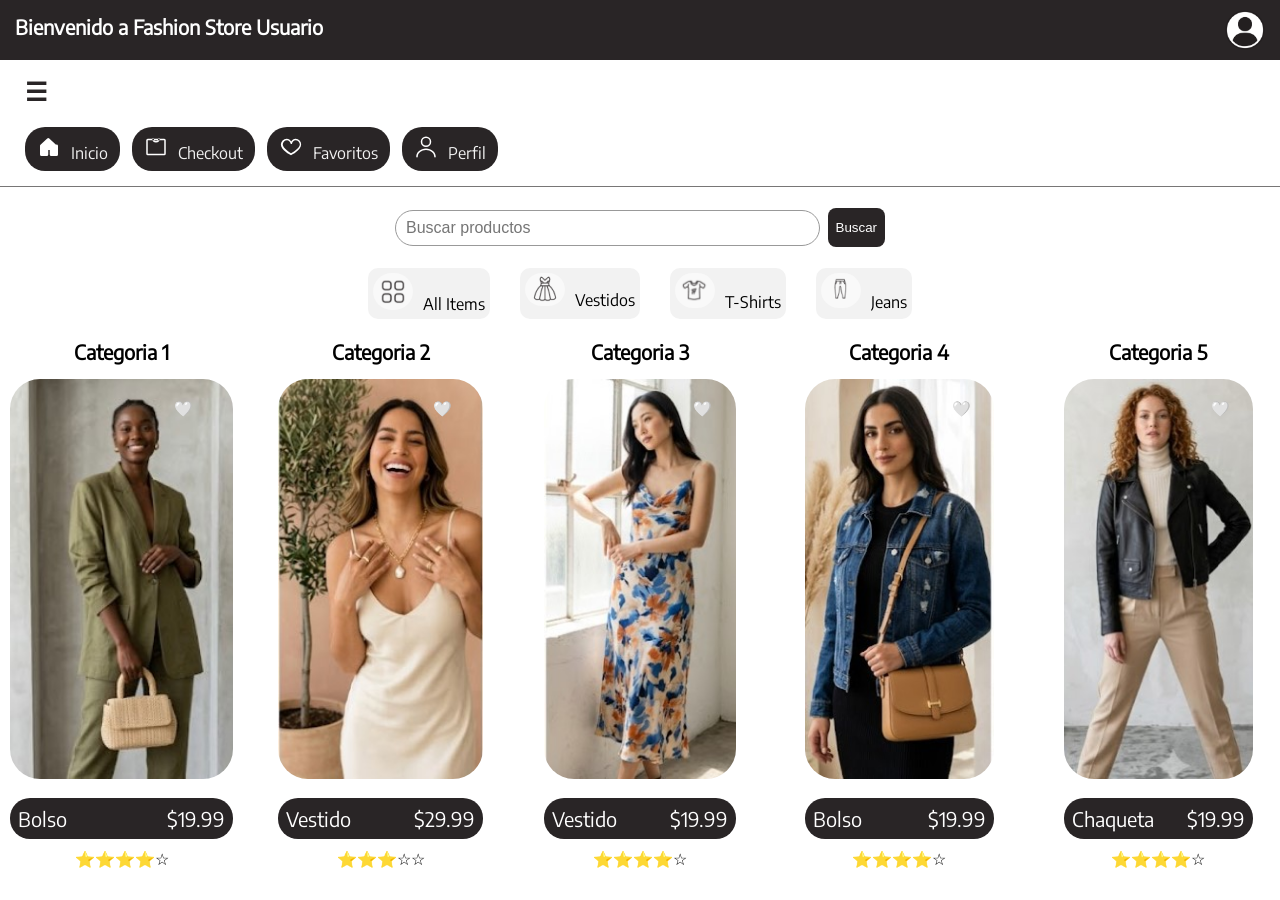
<file: index.html>
<!--pagina de inicio-->
<!DOCTYPE html>
<html lang="es">
<head>
    <meta charset="UTF-8">
    <meta name="viewport" content="width=device-width, initial-scale=1.0">
    <meta name="description" content="Pagina de inicio de tienda mobil online">
    
    <title>Inicio</title>
    <link rel="stylesheet" href="./fashion_store/css/styles.css">
</head>

<header class="header">
    <!--saludo de bienvenida personalizado-->
    <h3 class="welcome-message">Bienvenido a Fashion Store Usuario</h3>
    <img src="./fashion_store/storage/img/userIcon.webp" alt="user-pic" class="user-picture">
</header>
    <!--Menu movil con "Inicio", "carrito de compras", "favoritos", "perfil"-->
     
    <nav class="mobile-menu">
        <div class="mobile-menu-toggle">
            <input type="checkbox" id="menu-toggle" class="menu-toggle">
            <label for="menu-toggle" class="burguer">☰</label>
        </div>
        <ul class="menu">
            <li><a href="./index.html"><span class="button-icon"><img src="./fashion_store/storage/img/icons/white1.svg" class="icon"></span><span class="menu-name">Inicio</span></a></li>
            <li><a href="./fashion_store/views/checkout.html"><span class="button-icon"><img src="./fashion_store/storage/img/icons/white4.svg" class="icon"></span><span class="menu-name">Checkout</span></a></li>
            <li><a href="./fashion_store/views/details.html"><span class="button-icon"><img src="./fashion_store/storage/img/icons/white5.svg" class="icon"></span><span class="menu-name">Favoritos</span></a></li>
            <li><a href="#perfil"><span class="button-icon"><img src="./fashion_store/storage/img//icons/white6.svg" class="icon"></span><span class="menu-name">Perfil</span></a></li>
        </ul>
    </nav>

<body>
    <!--barra de busqueda-->
    <form class="search-bar" action="#" aria-label="Buscar productos">
        <input id="searchInput" type="search" placeholder="Buscar productos" aria-label="Buscar productos">
        <button id="searchButton" type="submit">Buscar</button>
    </form>
        <!--categorias disponibles-->
        <figure class="category-container">
            <div class="category-div"><img src="./fashion_store/storage/img/icons/items.png" class="selector"><span class="cat-title">All Items</span></div>
            <div class="category-div"><img src="./fashion_store/storage/img/icons/dress.png" class="selector"><span class="cat-title">Vestidos</span></div>
            <div class="category-div"><img src="./fashion_store/storage/img/icons/tshirts.png" class="selector"><span class="cat-title">T-Shirts</span></div>
            <div class="category-div"><img src="./fashion_store/storage/img/icons/jeans.png" class="selector"><span class="cat-title">Jeans</span></div>
        </figure>

        <section class="container" aria-label="Categorias-disponibles">
            <!--Articulo1-->
            <article class="contenedor-de-categoria">
                <figure class="category-figure">            
                    <!--tarjetas de productos-->
                    <div class="product-card">
                        <h2 class="product-title">Categoria 1</h2>
                            <a href="./fashion_store/views/details.html"><img src="./fashion_store/storage/img/product1.jpg" alt="Imagen del producto 1" class="product-image"></a></button><br>
                                <input type="checkbox" id="add-to-favorites" class="favorites-toggle">
                                    <label for="add-to-favorites" class="favoritos">🤍</label>
                            <div class="product-info">
                                <span class="product-category">Bolso</span>
                                <span class="product-price">$19.99</span>
                            </div>                        
                            <span class="product-rating">⭐⭐⭐⭐☆</span>
                    </div>
                </figure>
            </article>
            <!--Articulo2-->
            <article class="contenedor-de-categoria">
                <figure class="category-figure">            
                    <!--tarjetas de productos-->
                    <div class="product-card">
                        <h2 class="product-title">Categoria 2</h2>
                            <img src="./fashion_store/storage/img/product2.jpg" alt="Imagen del producto 2" class="product-image"></button><br>
                                <input type="checkbox" id="add-to-favorites" class="favorites-toggle">
                                    <label for="add-to-favorites" class="favoritos">🤍</label>
                            <div class="product-info">
                                <span class="product-category">Vestido</span>
                                <span class="product-price">$29.99</span>
                            </div>
                            <span class="product-rating">⭐⭐⭐☆☆</span>                     
                    </div>
                </figure>
            </article>
            <!--Articulo3-->
            <article class="contenedor-de-categoria">
                <figure class="category-figure">            
                    <!--tarjetas de productos-->
                    <div class="product-card">
                <h2 class="product-title">Categoria 3</h2>
                <img src="./fashion_store/storage/img/product3.jpg" alt="Imagen del producto 3" class="product-image"></button>
                                <input type="checkbox" id="add-to-favorites" class="favorites-toggle">
                                    <label for="add-to-favorites" class="favoritos">🤍</label>
                            <div class="product-info">
                                <span class="product-category">Vestido</span>
                                <span class="product-price">$19.99</span>
                            </div>                        
                            <span class="product-rating">⭐⭐⭐⭐☆</span>
                    </div>
                </figure>
            </article>
            <!--Articulo4-->
            <article class="contenedor-de-categoria">
                <figure class="category-figure">            
                    <!--tarjetas de productos-->
                    <div class="product-card">
                <h2 class="product-title">Categoria 4</h2>
                <img src="./fashion_store/storage/img/product4.jpg" alt="Imagen del producto 4" class="product-image"></button>
                                <input type="checkbox" id="add-to-favorites" class="favorites-toggle">
                                    <label for="add-to-favorites" class="favoritos">🤍</label>
                            <div class="product-info">
                                <span class="product-category">Bolso</span>
                                <span class="product-price">$19.99</span>
                            </div>                        
                            <span class="product-rating">⭐⭐⭐⭐☆</span>
                    </div>
                </figure>
            </article>
            <!--Articulo5-->
            <article class="contenedor-de-categoria">
                <figure class="category-figure">            
                    <!--tarjetas de productos-->
                    <div class="product-card">
                <h2 class="product-title">Categoria 5</h2>
                <img src="./fashion_store/storage/img/product5.jpg" alt="Imagen del producto 5" class="product-image"></button>
                                <input type="checkbox" id="add-to-favorites" class="favorites-toggle">
                                    <label for="add-to-favorites" class="favoritos">🤍</label>
                            <div class="product-info">
                                <span class="product-category">Chaqueta</span>
                                <span class="product-price">$19.99</span>
                            </div>                        
                            <span class="product-rating">⭐⭐⭐⭐☆</span>
                    </div>
                </figure>
            </article>
        </section>
        
</body>
</html>
</file>
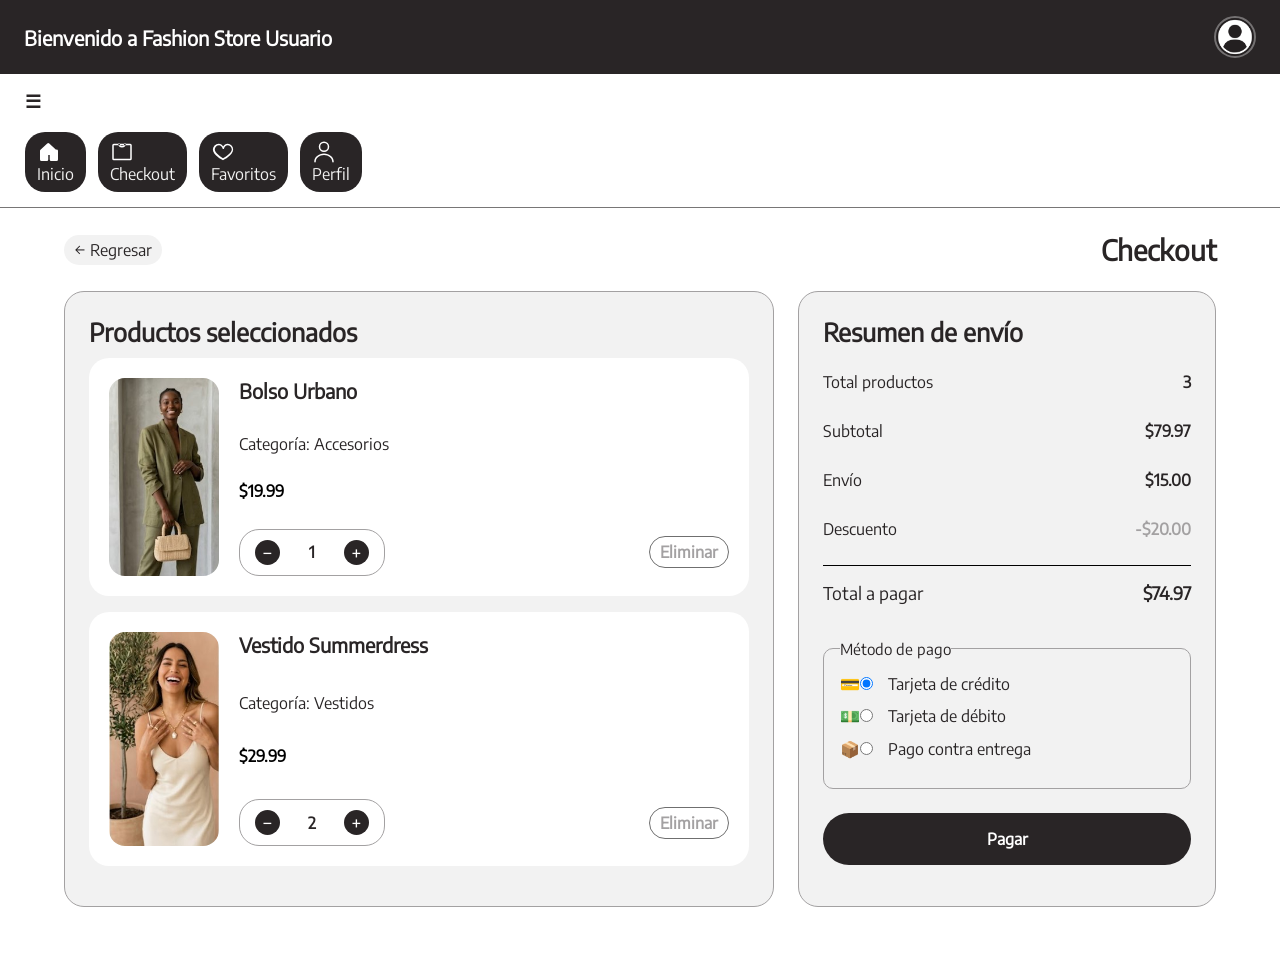
<file: fashion_store/views/checkout.html>
<!--Pagina de carrito de compras-->
<!DOCTYPE html>
<html lang="es">
<head>
    <meta charset="UTF-8">
    <meta name="viewport" content="width=device-width, initial-scale=1.0">
    <meta name="description" content="Página de checkout de Fashion Store">
    <title>Checkout</title>
    <link rel="stylesheet" href="../css/checkout.css">
</head>
<body>
    <header class="header">
        <h3 class="welcome-message">Bienvenido a Fashion Store Usuario</h3>
        <img src="../storage/img/userIcon.webp" alt="Ícono de usuario" class="user-picture">
    </header>

    <nav class="mobile-menu">
        <div class="mobile-menu-toggle">
            <input type="checkbox" id="menu-toggle" class="menu-toggle">
            <label for="menu-toggle" class="burguer">☰</label>
        </div>
        <ul class="menu">
            <li><a href="./index.html"><span class="button-icon"><img src="../storage/img/icons/white1.svg" class="icon"></span><span class="menu-name">Inicio</span></a></li>
            <li><a href="./fashion_store/views/checkout.html"><span class="button-icon"><img src="../storage/img/icons/white4.svg" class="icon"></span><span class="menu-name">Checkout</span></a></li>
            <li><a href="./fashion_store/views/details.html"><span class="button-icon"><img src="../storage/img/icons/white5.svg" class="icon"></span><span class="menu-name">Favoritos</span></a></li>
            <li><a href="#perfil"><span class="button-icon"><img src="../storage/img/icons/white6.svg" class="icon"></span><span class="menu-name">Perfil</span></a></li>
        </ul>
    </nav>

    

    <main class="checkout-page">
        <section class="checkout-header">
            <a href="#back" class="back-button">← Regresar</a>
            <h1>Checkout</h1>
        </section>

        <div class="checkout-layout">
            <section class="cart-items" id="carrito">
                <h2>Productos seleccionados</h2>

                <article class="cart-card">
                    <img src="../storage/img/product1.jpg" alt="Bolso Beige" class="product-image">
                    <div class="product-info">
                        <h3 class="product-title">Bolso Urbano</h3>
                        <p class="product-category">Categoría: Accesorios</p>
                        <p class="product-price" type="number">$19.99</p>
                        <div class="product-controls">
                            <div class="quantity-control">
                                <button type="button" class="iterate">−</button>
                                <span>1</span>
                                <button type="button" class="iterate">+</button>
                            </div>
                            <button type="button" class="remove-button">Eliminar</button>
                        </div>
                    </div>
                </article>

                <article class="cart-card">
                    <img src="../storage/img/product2.jpg" alt="Vestidos" class="product-image">
                    <div class="product-info">
                        <h3 class="product-title">Vestido Summerdress</h3>
                        <p class="product-category">Categoría: Vestidos</p>
                        <p class="product-price" type="number">$29.99</p>
                        <div class="product-controls">
                            <div class="quantity-control">
                                <button type="button" class="iterate">−</button>
                                <span>2</span>
                                <button type="button" class="iterate">+</button>
                            </div>
                            <button type="button" class="remove-button">Eliminar</button>
                        </div>
                    </div>
                </article>
            </section>

            <aside class="order-summary">
                <h2>Resumen de envío</h2>
                <div class="summary-row">
                    <span>Total productos</span>
                    <strong>3</strong>
                </div>
                <div class="summary-row">
                    <span>Subtotal</span>
                    <strong>$79.97</strong>
                </div>
                <div class="summary-row">
                    <span>Envío</span>
                    <strong>$15.00</strong>
                </div>
                <div class="summary-row discount-row">
                    <span>Descuento</span>
                    <strong>-$20.00</strong>
                </div>
                <div class="summary-row total-row">
                    <span>Total a pagar</span>
                    <strong>$74.97</strong>
                </div>

                <fieldset class="payment-methods">
                    <legend>Método de pago</legend>
                    <label>💳<input type="radio" name="payment" checked> Tarjeta de crédito</label>
                    <label>💵<input type="radio" name="payment"> Tarjeta de débito</label>
                    <label>📦<input type="radio" name="payment"> Pago contra entrega</label>
                </fieldset>

                <button type="button" class="btn-pay">Pagar</button>
                </div>
            </aside>
        </div>
    </main>
</body>
</html>
</file>
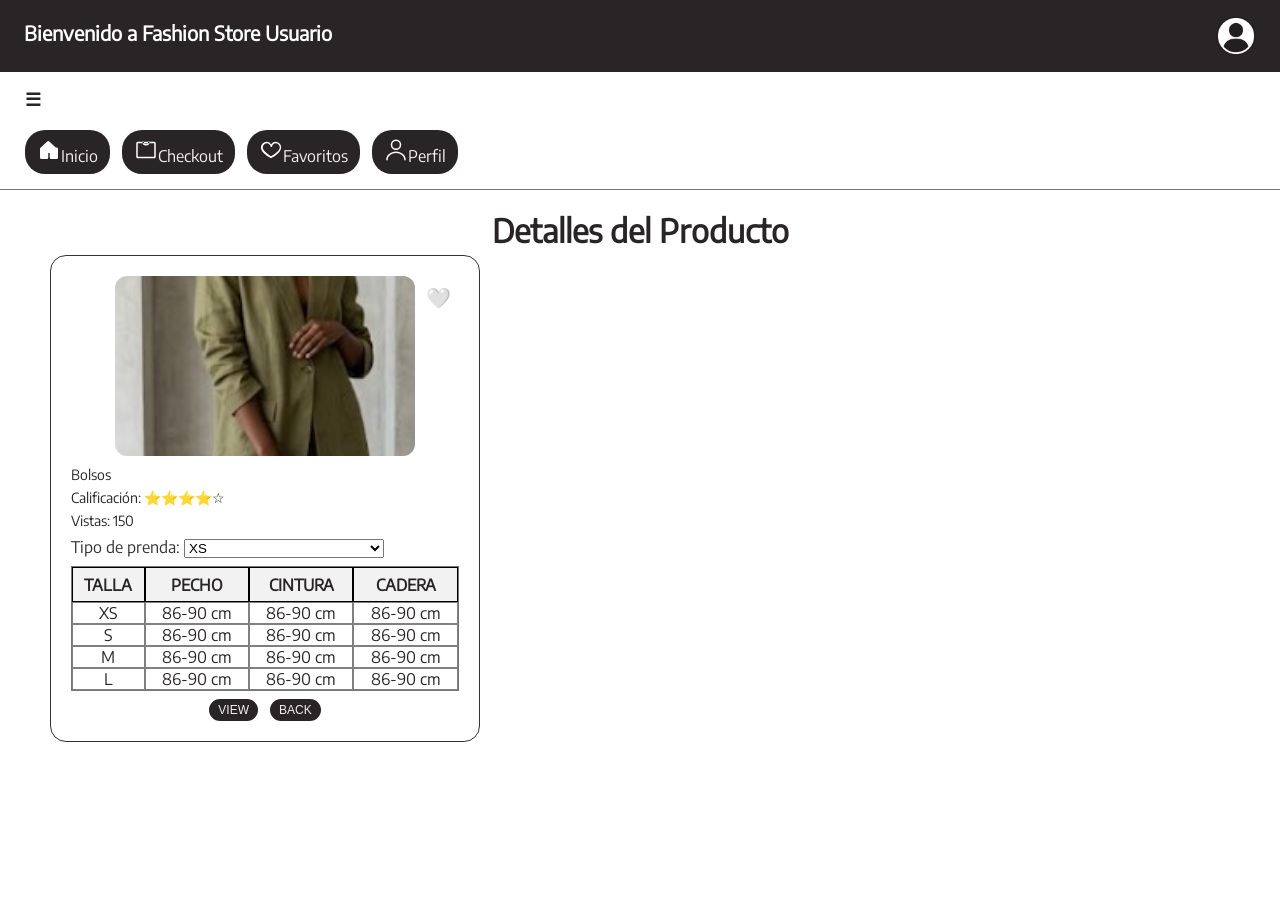
<file: fashion_store/views/details.html>
<!--detalles del producto-->
<!DOCTYPE html>
<html lang="es">
<head>
    <meta charset="UTF-8">
    <meta name="viewport" content="width=device-width, initial-scale=1.0">
    <meta name="description" content="Pagina de inicio de tienda mobil online">
    
    <title>Detalles</title>
    <link rel="stylesheet" href="../css/details.css">
</head>
<header class="header">
    <!--saludo de bienvenida personalizado-->
    <h3 class="welcome-message">Bienvenido a Fashion Store Usuario</h3>
    <img src="../storage/img/userIcon.webp" alt="user-pic" class="user-picture">
</header>
    <!--Menu movil con "Inicio", "carrito de compras", "favoritos", "perfil"-->
     
    <nav class="mobile-menu">
        <div class="mobile-menu-toggle">
            <input type="checkbox" id="menu-toggle" class="menu-toggle">
            <label for="menu-toggle" class="burguer">☰</label>
        </div>
        <ul class="menu">
            <li><a href="../../index.html"><span class="button-icon"><img src="../storage/img/icons/white1.svg" class="icon"></span><span class="menu-name">Inicio</span></a></li>
            <li><a href="./fashion_store/views/checkout.html"><span class="button-icon"><img src="../storage/img/icons/white4.svg" class="icon"></span><span class="menu-name">Checkout</span></a></li>
            <li><a href="./fashion_store/views/details.html"><span class="button-icon"><img src="../storage/img/icons/white5.svg" class="icon"></span><span class="menu-name">Favoritos</span></a></li>
            <li><a href="#perfil"><span class="button-icon"><img src="../storage/img/icons/white6.svg" class="icon"></span><span class="menu-name">Perfil</span></a></li>
        </ul>
    </nav>
<body>
    <main>
        <h1 class="product-title">Detalles del Producto</h1>
        <section class="container" aria-label="Catálogo de productos">
            <article class="contenedor-productos">
                <figure class="product-figure">
                    <img src="../storage/img/product1.jpg" alt="Imagen del producto 1" class="product-image">
                    <input type="checkbox" id="add-to-favorites" class="favorites-toggle">
                    <label for="add-to-favorites" class="favoritos">🤍</label>
                </figure>
                <div class="product-details">
                    <ul class="product-meta">
                        <li class="category">Bolsos</li>
                        <li class="rating">Calificación: ⭐⭐⭐⭐☆</li>
                        <li class="biewers">Vistas: 150</li>
                    </ul>
                    <div class="selection">
                        <span>Tipo de prenda:</span>
                        <select class="size-selector">
                            <option class="tallaXS">XS</option>
                            <option class="tallaS">S</option>
                            <option class="tallaM">M</option>
                            <option class="tallaL">L</option>
                        </select>
                    </div>
                    <table class="table-size">
                        <tr class="table-title">
                            <td class="size-title">TALLA</td>
                            <td class="size-title">PECHO</td>
                            <td class="size-title">CINTURA</td>
                            <td class="size-title">CADERA</td>
                        </tr>
                        <tr class="size-specs">
                            <td class="spec">XS</td>
                            <td class="spec">86-90 cm</td>
                            <td class="spec">86-90 cm</td>
                            <td class="spec">86-90 cm</td>
                        </tr>
                        <tr class="size-specs">
                            <td class="spec">S</td>
                            <td class="spec">86-90 cm</td>
                            <td class="spec">86-90 cm</td>
                            <td class="spec">86-90 cm</td>
                        </tr>
                        <tr class="size-specs">
                            <td class="spec">M</td>
                            <td class="spec">86-90 cm</td>
                            <td class="spec">86-90 cm</td>
                            <td class="spec">86-90 cm</td>
                        </tr>
                        <tr class="size-specs">
                            <td class="spec">L</td>
                            <td class="spec">86-90 cm</td>
                            <td class="spec">86-90 cm</td>
                            <td class="spec">86-90 cm</td>                            
                        </tr>
                    </table>
                    <div class="buttons-view-back">
                        <button class="view-more-button" type="button">VIEW</button>
                        <button class="view-more-button" type="button">BACK</button>
                    </div>
                </div>
            </article>


        </section>
    </main>
</body>
</file>
<file: fashion_store/css/styles.css>
@import url("variables.css");


/*font encodesans*/
@font-face {
  font-family: 'EncodeSans';
  src: url('../storage/font/static/EncodeSans-Regular.ttf');
  font-weight: normal;
  font-style: normal;
  font-display: swap; 
}


/*general reset*/
* {
    margin: 0;
    padding: 0;
    box-sizing: border-box;
}

h3{
    font-family: "EncodeSans", EncodeSans-Regular;
    font-size: var(--font-size, 18px);
    color: var(--white, #fff);
    margin-bottom: 8px;
}


/*Config del body*/
body{
    background-color: var(--white, #ffffff);
    width: 100%;
    height: 100%;
    font-family: "EncodeSans", EncodeSans-Regular;
}

/*header*/
.header{
   font-family: "EncodeSans", EncodeSans-Regular;
    display: flex;
    position: relative;
    width: 100%;
    height: 60px;
    justify-content: space-between;
    gap: 40px;
    align-items: center;
    padding: 15px;
    background-color: var(--primary-color, #333);
    color: var(--white, #fff);
}

.user-picture{
    width: 40px;
    height: 40px;
    border-radius: 50%;
    object-fit: cover;
}

/* Menu hamburguesa */

.mobile-menu {
    position: relative;
    padding: 15px 25px;
    background-color: #ffffff;
    border-bottom: 1px solid var(--primary-color-grey, #787676);
}

.mobile-menu-toggle {
    display: flex;
    align-items: center;
    justify-content: space-between;
}

.menu-toggle {
    display: none;
}

.burguer {
    font-size: 25px;
    font-weight: 700;
    color: var(--primary-color);
    cursor: pointer;
}

.menu {
    margin-top: 20px;
    display: flex;
    flex-wrap: wrap;
    gap: 0.75rem;
    z-index: 1;
    align-items: center;
    text-align: center;
    
}

.icon{
    max-width: 80px;
    align-items: center;
    margin-right: 10px;
}

.menu li {
    list-style: none;
    justify-content: center;
}

.menu a {
    text-decoration: none;
    display: inline-block;
    background: var(--primary-color, #333);
    color: var(--light-grey, #fafafc );
    padding: 8px 12px;
    border-radius: 20px;
    transition: transform 0.2s ease, background-color 0.2s ease;
    z-index: 100;
    justify-content: center;

}

.menu a:hover {
    transform: translateY(-1px);
    background-color: var(--light-grey, #A3A1A2);
    color: #333;
}



/* Estilos para la barra de búsqueda */
.search-bar{
    display: flex;
    gap: 8px;
    max-width: 500px;
    margin: 16px auto;
    padding: 5px;
    align-items: center;
    border-radius: 5px;
}

.search-bar input[type="search"]{
    flex: 1;
    padding: 8px 10px;
    border: 1px solid var(--dark-grey, #999);
    border-radius: 20px;
    font-size: 1rem;
    background: #fff;
}

.search-bar button{
    padding: 12px 8px;
    background: var(--primary-color, #333);
    color: #fff;
    border: none;
    border-radius: 8px;
    cursor: pointer;
    z-index: 100;
}

.search-bar button:active{opacity:0.5}

/*Figure categories*/

.category-container{
    display: flex;
    gap: 30px;
    justify-content: center;
}

.category-div{
    background-color: var(--light-grey, #fafafc);
    padding: 5px 5px;
    align-items: center;
    border-radius: 10px;
    border-width: 3px;
    border-color: var(--dark-grey, #787676);
}

.category-div:hover{
    transform: var(--dark-grey);
    color: #fff;
    background-color: var(--primary-color);
}

.selector{
    margin-right: 10px;
    width: 40px;
    border-radius: 50px;
}

/*seccion de categorias*/

.container {
    display: grid;
    grid-template-columns: repeat(5, minmax(180px, 1fr));
    gap: 16px;
    padding: 20px 0;
}

.categories-title{
    text-align: center;
    font-size: 25px;
    font-weight: bold;
    margin-bottom: 16px;
}

.category-figure {
    position: relative;
    display: grid;
    justify-items: center;
}

/*grid de product cards*/




/*customizacion de imagenes de productos*/

.product-title{
    text-align: center;
    font-size: 20px;
    font-weight: bold;
    margin-bottom: 15px;
}

.product-image{
    width: 100%;
    height: 400px;
    padding: 15px, 0;
    object-fit: cover;
    border-radius: 30px;
}

.product-image:hover{
    transform: scale(1.05);
    transition: transform 0.3s ease-in-out;
    box-shadow: 4px 8px rgba(0, 0, 0, 0.2);
}

.product-image:hover:active{
    transform: scale(1.4);
    z-index: 100%;
}

.product-info{
    display: flex;
    font-size: var(--font-size, 15px);
    width: 100%;
    justify-content: space-between;
    align-items: center;
    padding: 8px;
    border-radius: 20px;
    background-color: var(--primary-color, #333);
    color: var(--white, #fff);
    flex-direction: row;
    align-items: center;
    gap: 4px;
    margin-top: 15px;    
}

.product-rating{
    position: relative;
    display: flex;
    justify-content: center;
    align-items: center;
    padding: 10px;
    text-align: center;
    border-radius: 20px;
}

.favorites-toggle {
    display: none;
}

.favoritos {
    position: absolute;
    top: 60px;
    right: 50px;
    font-size: 15px;
    cursor:pointer;
}

.favorites-toggle:checked + .favoritos {
    color: black;
}

.favorites-toggle:checked + .favoritos {
    color: red;
}


.product-cards {
    display: grid;
    grid-template-columns: repeat(5, minmax(180px, 1fr));
    gap: 16px;
    padding: 20px 0;
}

/* Responsive rules for store */

@media (max-width: 850px) {
    .category-container,
    .container {
        display: grid;
        grid-template-columns: repeat(4, minmax(180px, 1fr));
        background-color: var(--white, );
        padding: 20px 0;
    }
}

@media (max-width: 700px) {
    .category-container,
    .container {
        display: grid;
        grid-template-columns: repeat(3, minmax(180px, 1fr));
        background-color: var(--white, );
        padding: 20px 0;

    }
}

@media (max-width: 608px) {
    .category-container,
    .container {
        display: grid;
        grid-template-columns: repeat(2, minmax(180px, 1fr));
        background-color: var(--white, );
        padding: 20px 0;

    }
    
}
@media (max-width: 599px) {
    .category-container {
        grid-template-columns: repeat(4, minmax(180px, 1fr));
        background-color: var(--white, );
        padding: 20px 5px;
        justify-content: left;
    }   
}
/* Responsive rules for menu display */


/*mobile menu*/
@media (max-width: 600px) {
    .menu {   
    padding: 5px 10px;
    position: fixed;
    bottom: 0%;
    left: 0.5%;
    flex-direction: row;
    background-color: #333;
    border-radius: 20px;
    opacity: 0.9;
    width: 550px;
    gap: 60px;
    }

    .menu-name{
        display: none;
    }
    .menu a{
        align-items: center;
        justify-items: center;
        justify-content: center;
    }

    .icon {
        width: 45px;
    }
}
</file>
<file: fashion_store/css/checkout.css>
@import url("./variables.css");

@font-face {
  font-family: 'EncodeSans';
  src: url('../storage/font/static/EncodeSans-Regular.ttf');
  font-weight: normal;
  font-style: normal;
  font-display: swap; 
}


/* Base global */
* {
    margin: 0;
    padding: 0;
    box-sizing: border-box;
}

html {
    scroll-behavior: smooth;
}

body {
    font-family: "EncodeSans", EncodeSans-Regular;
    background-color: var(light-grey);
    color: var(--primary-color, #333);
    min-height: 100%;
}

a {
    color: inherit;
    text-decoration: none;
}

button,
input[type='radio'] {
    font: inherit;
}

button {
    cursor: pointer;
    border: none;
}

img {
    display: block;
    max-width: 100%;
}

/* Header */
.header {
    display: flex;
    justify-content: space-between;
    align-items: center;
    padding: 1rem 1.5rem;
    background-color: var(--primary-color, #333);
    color: #ffffff;
}

.welcome-message {
    font-size: 20px;
}

.user-picture {
    width: 42px;
    height: 42px;
    border-radius: 50%;
    object-fit: cover;
    border: 2px solid rgba(255, 255, 255, 0.35);
} 




/* Navegación */
.mobile-menu {
    position: relative;
    padding: 15px 25px;
    background-color: #ffffff;
    border-bottom: 1px solid var(--primary-color-grey, #787676);
}

.mobile-menu-toggle {
    display: flex;
    align-items: center;
    justify-content: space-between;
}

.menu-toggle {
    display: none;
}

.burguer {
    font-size: 1.15rem;
    font-weight: 700;
    color: var(--primary-color);
    cursor: pointer;
}

.menu {
    margin-top: 20px;
    display: flex;
    flex-wrap: wrap;
    gap: 0.75rem;
}

.menu-toggle:checked ~ .menu {
    display: flex;
}

.menu li {
    list-style: none;
}

.menu a {
    display: inline-block;
    background: var(--primary-color, #333);
    color: var(--light-grey, #fafafc );
    padding: 8px 12px;
    border-radius: 20px;
    transition: transform 0.2s ease, background-color 0.2s ease;
}

.menu a:hover {
    transform: translateY(-1px);
    background-color: var(--light-grey, #A3A1A2);
    color: #333;
}

/* Layout principal */
.checkout-page {
    max-width: 1200px;
    margin: 1.5rem auto 3rem;
    padding: 0 1.5rem;
}

.checkout-header {
    display: flex;
    align-items: center;
    justify-content: space-between;
    gap: 1rem;
    margin-bottom: 1.5rem;
}

.back-button {
    display: inline-flex;
    align-items: center;
    gap: 12px;
    background-color: var(--light-grey);
    color: var(--primary-color);
    padding: 5px 10px;
    border-radius: 999px;
}

.checkout-header h1 {
    font-size: clamp(1.75rem, 2vw, 2.3rem);
}

.checkout-layout {
    display: grid;
    grid-template-columns: 1.7fr 1fr;
    gap: 1.5rem;
}

.cart-items,
.order-summary {
    background-color: var(--light-grey);
    border: 1px solid var(--medium-grey);
    border-radius: 20px;
    padding: 1.5rem;
    box-shadow: var(--shadow-color);
}

.cart-items h2,
.order-summary h2 {
    margin-bottom: 10px;
    font-size: 25px;
}

/* Tarjetas de producto */
.cart-card {
    display: grid;
    grid-template-columns: 110px 1fr;
    gap: 20px;
    padding: 20px;
    margin-bottom: 1rem;
    border: 1px solid var(--border-color);
    border-radius: 20px;
    background-color: white;
}

.product-image {
    min-height: 110px;
    object-fit: cover;
    border-radius: 16px;
}
.product-image:active{
    transform: scale(1.4);
    z-index: 100%;
}

.product-info {
    display: flex;
    flex-direction: column;
    justify-content: space-between;
}

.product-title {
    font-size: 20px;
    margin-bottom: 10px;
}

.product-category,
.product-price {
    color: var(--primary-color);
    margin-bottom: 0.45rem;
}

.product-price {
    font-weight: 700;
    color: black;
}

.product-controls {
    display: flex;
    flex-wrap: wrap;
    gap: 20px;
    justify-content: space-between;
    align-items: center;
}

.quantity-control {
    display: inline-flex;
    align-items: center;
    gap: 20px;
    border: 1px solid var(--medium-grey);
    border-radius: 20px;
    padding: 10px 15px;
    background: #ffffff;
}

.quantity-control button {
    width: 25px;
    height: 25px;
    border-radius: 50%;
    font-size: 20px;
    text-align: center;
    background-color: var(--primary-color);
    color: #ffffff;
}
.iterate:active{
        transform: rotate3d(25px);
        background-color: #787676;
        color: #ffffff;
}

.quantity-control span {
    min-width: 24px;
    text-align: center;
    font-weight: 700;
}

.remove-button {
    background-color: transparent;
    color: var(--medium-grey);
    font-weight: 700;
    padding: 5px 10px;
    border-radius: 999px;
    border: 1px solid rgba(0, 0, 0, 0.565);
}

.remove-button:active{
        transform: rotate3d(25px);
        background-color: #787676;
        color: #ffffff;
}

/* Resumen de pedido */
.summary-row {
    display: flex;
    justify-content: space-between;
    align-items: center;
    padding: 0.9rem 0;
    border-bottom: 1px solid var(--border-color);
}

.discount-row strong {
    color: var(--medium-grey);
}

.total-row {
    border-top: 1px solid black;
    font-size: 1.1rem;
    margin-top: 0.75rem;
    padding-top: 1rem;
}

.order-summary p,
.order-summary legend {
    font-size: 0.95rem;
    color: var(--primary-color);
}

.payment-methods {
    margin: 1.25rem 0 1.5rem;
    border: 1px solid var(--medium-grey);
    border-radius: 10px;
    padding: 1rem;
}

.payment-methods label {
    display: block;
    margin-bottom: 0.8rem;
    cursor: pointer;
    color: var(--text-color);
}

.payment-methods input {
    margin-right: 0.65rem;
}

.btn-pay {
    width: 100%;
    display: inline-flex;
    justify-content: center;
    align-items: center;
    background-color: var(--primary-color);
    color: #ffffff;
    padding: 1rem 0;
    border-radius: 999px;
    font-size: 1rem;
    font-weight: 700;
}
.btn-pay:active{
        transform: rotate3d(25px);
        background-color: #787676;
        color: #ffffff;
}

.confirmation-box {
    margin-top: 1.25rem;
    padding: 1rem;
    border-radius: var(--radius-sm);
    border: 1px dashed var(--border-color);
    background-color: #fafafc;
}

/* Responsive */
@media (max-width: 900px) {
    .checkout-layout {
        grid-template-columns: 1fr;
    }
}

@media (max-width: 640px) {
    .checkout-page {
        padding: 20px ;
    }

    .cart-card {
        grid-template-columns: 1fr;
    }

    .product-controls {
        flex-direction: column;
        align-items: flex-start;
    }
}

/*mobile menu*/
@media (max-width: 600px) {
    .menu {
    
    position: fixed;
    bottom: 2%;
    flex-direction: row;
    background-color: #333;
    border-radius: 18px;
    opacity: 0.9;
    }
}
</file>
<file: fashion_store/css/details.css>
@import url("./variables.css");

/*Font encodesans*/
@font-face {
  font-family: 'EncodeSans';
  src: url('../storage/font/static/EncodeSans-Regular.ttf');
  font-weight: normal;
  font-style: normal;
  font-display: swap; 
}


* {
    margin: 0;
    padding: 0;
    box-sizing: border-box;
}

/*listas sin decoracion*/

ul{
    list-style-type: none;
    background-color: var(--primary-color);
}


/*color del body*/
body {
    font-family: "EncodeSans", EncodeSans-Regular;
    background-color: var(light-grey);
    color: var(--primary-color, #333);
    min-height: 100%;
}

h1{
    text-align: center;
}

h3{
    font-family: "EncodeSans", EncodeSans-Regular;
    font-size: var(--font-size, 18px);
    color: var(--white, #fff);
    margin-bottom: 8px;
}

/*header*/
.header {
    display: flex;
    justify-content: space-between;
    align-items: center;
    padding: 1rem 1.5rem;
    background-color: var(--primary-color, #333);
    color: #ffffff;
}

.user-picture{
    width: 40px;
    height: 40px;
    border-radius: 50%;
    object-fit: cover;
}

/* Menu hamburguesa */
.mobile-menu {
    position: relative;
    padding: 15px 25px;
    background-color: #ffffff;
    border-bottom: 1px solid var(--primary-color-grey, #787676);
}

.mobile-menu-toggle {
    display: flex;
    align-items: center;
    justify-content: space-between;
}

.menu-toggle {
    display: none;
}

.burguer {
    font-size: 1.15rem;
    font-weight: 700;
    color: var(--primary-color);
    cursor: pointer;
}

.menu {
    margin-top: 20px;
    display: flex;
    flex-wrap: wrap;
    gap: 0.75rem;
    z-index: 1;
    background-color: var(--white, #fff);
    color: var(--white, #fff);
}

.menu-toggle:checked ~ .menu {
    display: flex;
}

.menu li {
    list-style: none;
}

.menu a {
    text-decoration: none;
    display: inline-block;
    background: var(--primary-color, #333);
    color: var(--light-grey, #fafafc );
    padding: 8px 12px;
    border-radius: 20px;
    transition: transform 0.2s ease, background-color 0.2s ease;
    z-index: auto;
}

.menu a:hover {
    transform: translateY(-1px);
    background-color: var(--light-grey, #A3A1A2);
    color: #333;
}

/* Responsive rules for menu display */
/*mobile*/


.favorites-toggle{
    display: none;
}

/*color del body*/
body{
    background-color: var(--white);
    width: 100%;
    min-height: 100vh;
    font-family: "EncodeSans", EncodeSans-Regular;
}

main {
    padding: 20px 15px 40px;
}

.container {
    
    width: 500px;
    padding: 5px 35px;
    background-color: var(--white);
}

.contenedor-productos {
    display: grid;
    gap: 10px;
    padding: 20px;
    background-color: var(--white, #fff);
    border: 1px solid #333;
    border-radius: 16px;
    color: var(--white, #fff);
}

.product-figure {
    position: relative;
    display: grid;
    justify-items: center;
}

.product-image {
    width: 100%;
    height: 180px;
    max-width: 300px;
    object-fit: cover;
    border-radius: 12px;
}

.favoritos {
    position: absolute;
    top: 8px;
    right: 8px;
    font-size: 20px;
    cursor: pointer;
}

.product-details {
    display: grid;
    gap: 8px;
}

.product-meta {
    display: grid;
    gap: 6px;
    background-color: transparent;
    padding: 0;
}

/****************************************
*****************************************
**
** CAMBIOS DEL EXAMEN
**
*****************************************
*****************************************


/*select*/
.selection{
    position: relative;
    gap: 40px;
    color: #333;
}

.size-selector{
    width: 200px;   
    align-items: end;
    margin-right: 0%;    
}

/*Estilos para tallas*/
table{
    border-width: 2px; 
    color: var(--primary-color);
    align-items: center; 
    border: 0px;
    padding: 0px;
    border-spacing: 0px;
    border: 1px solid #777777;
}

/*td border*/

td{
    border: 1px solid gray;
}

/*titulo de tabla*/

tr{
    border: 2px solid black;
    height: 10px;
    color-scheme: 30px;
    text-align: center;
}

.table-title{
    color: var(--primary-color);
    border: var(--light-grey);
    
    text-align: center;
    background-color: var(--light-grey);
    height: 35px;
    font-weight: bold;
}

.size-title{
    border: 1px #333;
    text-align: center;
    border: 1px solid black;
}


















.category,
.rating,
.biewers {
    color: var(--primary-color, #333);
    font-size: 14px;
}

.view-more-button{
    justify-content: center;
    color: var(--primary-medium, #f0f0f0);
    background-color: var(--primary-color, #333);
    font-size: 12px;
    padding: 4px 9px;
    border-radius: 20px;
    text-decoration: none;
    border: none;
    cursor: pointer;
}

.view-more-button:hover{
    background-color: #A3A1A2;
    color: var(--primary-medium, #f0f0f0);
}

.buttons-view-back{
    display: flex;
    justify-content: center;
    gap: 12px;
}

@media (max-width: 1024px) {
    .container {
        grid-template-columns: repeat(3, minmax(180px, 1fr));
    }
}

@media (max-width: 768px) {
    .container {
        grid-template-columns: repeat(2, minmax(160px, 1fr));
    }
}

@media (max-width: 480px) {
    .container {
        grid-template-columns: 1fr;
    }
}

@media (max-width: 600px) {
    .menu {
    
    position: fixed;
    bottom: 2%;
    flex-direction: row;
    background-color: #333;
    border-radius: 18px;
    opacity: 0.9;
    }
}
</file>
